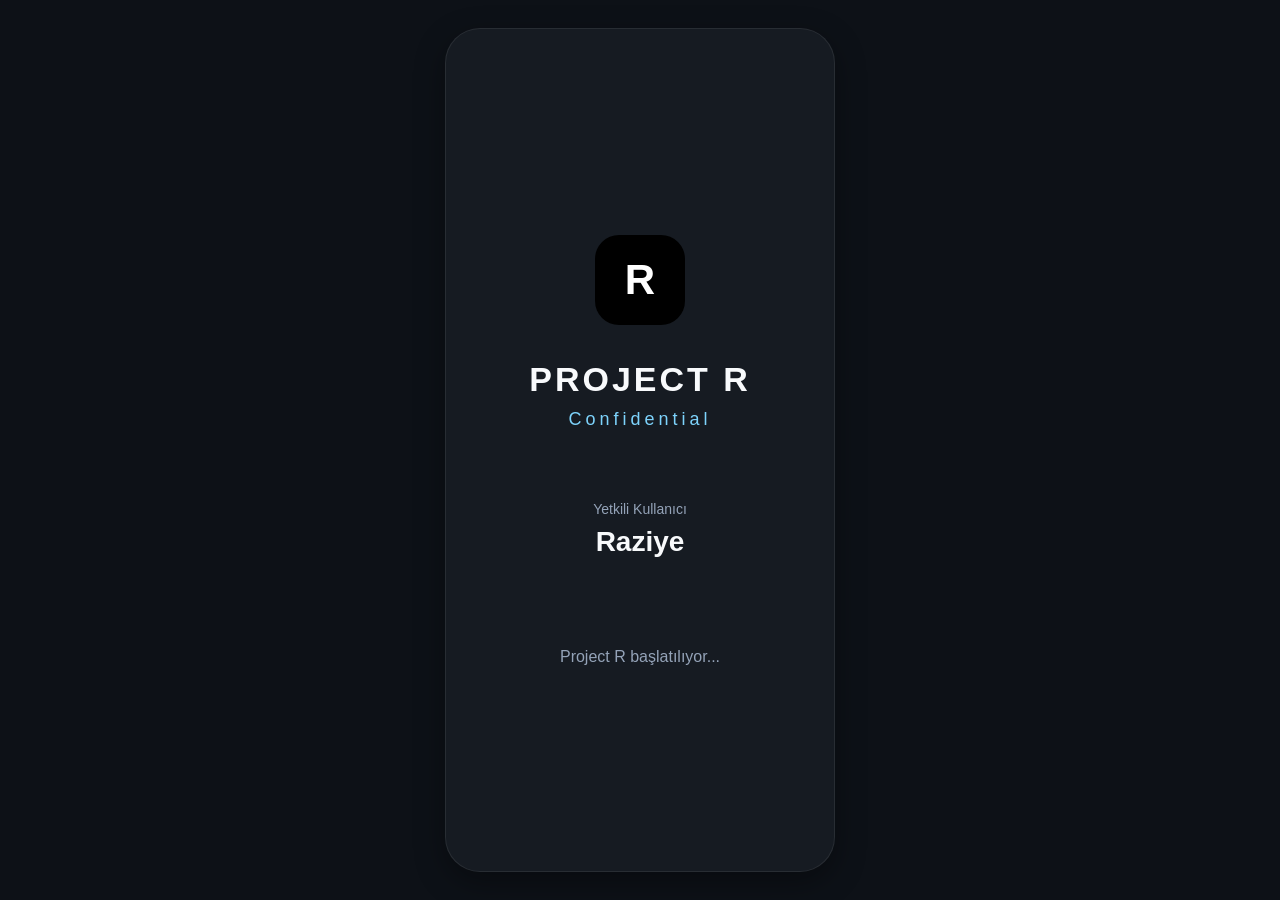
<file: Sprint1/index.html>
<!DOCTYPE html>
<html lang="tr">

<head>

    <meta charset="UTF-8">
    <meta name="viewport" content="width=device-width, initial-scale=1.0">

    <title>Project R</title>

    <link rel="stylesheet" href="style.css">

</head>

<body>

    <div class="app">

        <div class="phone">

            <!-- Splash Screen -->

            <div class="screen" id="splashScreen">

                <div class="splash">

                    <div class="logo">
                        R
                    </div>

                    <h1>PROJECT R</h1>

                    <p class="codename">
                        Confidential
                    </p>

                    <div class="userBox">

                        <span>Yetkili Kullanıcı</span>

                        <h2>Raziye</h2>

                    </div>

                    <div class="loadingText" id="loadingText">

                        Başlatılıyor...

                    </div>

                </div>

            </div>

            <!-- Home Screen -->

            <div class="screen hidden" id="homeScreen">

                <div class="home">

                    <div class="top">

                        <span class="miniTitle">
                            Project R
                        </span>

                        <span class="codeName">
                            Confidential
                        </span>

                    </div>

                    <div class="welcome">

                        <h1 id="greeting">
                            ☀️ Günaydın
                        </h1>

                        <h2>Raziye</h2>

                    </div>

                    <div class="counterCard">

                        ❤️
                        <span id="loveCounter">
                            Hesaplanıyor...
                        </span>

                    </div>

                    <div class="menu">

                        <div class="card" id="chapterCard">

                            <div>

                                <h3>💌 Chapter One</h3>

                                <p>İlk mektubumuz</p>

                            </div>

                            <span>›</span>

                        </div>

                        <div class="card">

                            <div>

                                <h3>📸 Memory Box</h3>

                                <p>Anılarımız</p>

                            </div>

                            <span>›</span>

                        </div>

                        <div class="card">

                            <div>

                                <h3>🎵 Playlist</h3>

                                <p>Bizim şarkılarımız</p>

                            </div>

                            <span>›</span>

                        </div>

                        <div class="card">

                            <div>

                                <h3>⭐ Bucket List</h3>

                                <p>Birlikte yapacaklarımız</p>

                            </div>

                            <span>›</span>

                        </div>

                    </div>

                </div>

            </div>

        </div>

    </div>

    <script src="script.js"></script>

</body>

</html>
</file>
<file: Sprint1/style.css>
/* ==========================================
   PROJECT R
   Codename: Confidential
   Version: 1.0
========================================== */

:root {

    /* Ana Renkler */

    --background: #0D1117;
    --surface: #161B22;
    --primary: #7DD3FC;
    --text: #F8FAFC;
    --text-secondary: #94A3B8;
    --border: rgba(255,255,255,0.08);

    /* Cam Efekti */

    --glass: rgba(255,255,255,0.06);
    --blur: blur(18px);

    /* Yuvarlak Köşeler */

    --radius-small: 12px;
    --radius-medium: 20px;
    --radius-large: 30px;

    /* Gölge */

    --shadow:
        0 10px 30px rgba(0,0,0,.35);

    /* Animasyon */

    --transition: .35s ease;

}
/* RESET */

*{
    margin:0;
    padding:0;
    box-sizing:border-box;
}
body{

    background:var(--background);

    color:var(--text);

    font-family:
    -apple-system,
    BlinkMacSystemFont,
    "Segoe UI",
    sans-serif;

    min-height:100vh;

}
.app{

    width:100%;
    min-height:100vh;

    display:flex;

    justify-content:center;

    align-items:center;

}
.phone{

    width:390px;
    height:844px;

    background:var(--surface);

    border-radius:35px;

    border:1px solid var(--border);

    box-shadow:var(--shadow);

    display:flex;
    justify-content:center;
    align-items:center;

}
/* ==========================================
   SPLASH SCREEN
========================================== */

.splash{

    width:100%;
    height:100%;

    display:flex;
    flex-direction:column;

    justify-content:center;
    align-items:center;

    text-align:center;

    padding:40px;

}

.logo{

    width:90px;
    height:90px;

    border-radius:24px;

    background:#000;

    display:flex;
    justify-content:center;
    align-items:center;

    font-size:42px;
    font-weight:700;

    color:white;

    margin-bottom:35px;

}

.splash h1{

    font-size:34px;

    letter-spacing:3px;

    margin-bottom:10px;

}

.codename{

    color:var(--primary);

    letter-spacing:4px;

    font-size:18px;

}

.userBox{

    margin-top:70px;

}

.userBox span{

    color:var(--text-secondary);

    font-size:14px;

}

.userBox h2{

    margin-top:8px;

    font-size:28px;

    font-weight:600;

}

.loadingText{

    margin-top:90px;

    color:var(--text-secondary);

    font-size:16px;

}
@keyframes breathe{

    0%{

        transform:scale(1);
        box-shadow:0 0 0 rgba(125,211,252,0);

    }

    50%{

        transform:scale(1.06);
        box-shadow:0 0 35px rgba(125,211,252,.18);

    }

    100%{

        transform:scale(1);
        box-shadow:0 0 0 rgba(125,211,252,0);

    }

}

.logo{

    animation:breathe 3s ease-in-out infinite;

}
.loadingText{

    margin-top:90px;

    color:var(--text-secondary);

    font-size:16px;

    animation:fadeText 2s infinite;

}
@keyframes fadeText{

    0%{

        opacity:.35;

    }

    50%{

        opacity:1;

    }

    100%{

        opacity:.35;

    }

}
.screen{

    width:100%;
    height:100%;

}

.hidden{

    display:none;

}

.home{

    width:100%;
    height:100%;

    display:flex;

    flex-direction:column;

    justify-content:center;

    align-items:center;

    text-align:center;

}

.home h1{

    font-size:32px;

}

.home h2{

    margin-top:15px;

    color:var(--primary);

}

.home p{

    margin-top:25px;

    color:var(--text-secondary);

}
.home{

    width:100%;
    height:100%;

    display:flex;
    flex-direction:column;

    padding:50px 28px;

}

.top{

    display:flex;
    flex-direction:column;

    margin-bottom:40px;

}

.miniTitle{

    font-size:28px;
    font-weight:700;

}

.codeName{

    color:var(--primary);

    margin-top:6px;

    letter-spacing:2px;

}
.welcome{

    margin-bottom:30px;

}

.welcome h1{

    font-size:36px;

}

.welcome h2{

    margin-top:10px;

    color:var(--primary);

    font-size:28px;

}
.counterCard{

    background:var(--glass);

    backdrop-filter:var(--blur);

    border:1px solid var(--border);

    border-radius:20px;

    padding:18px;

    margin-bottom:30px;

    font-size:20px;

}
.menu{

    display:flex;

    flex-direction:column;

    gap:18px;

}
.card{

    background:var(--glass);

    backdrop-filter:var(--blur);

    border:1px solid var(--border);

    border-radius:20px;

    padding:20px;

    display:flex;

    justify-content:space-between;

    align-items:center;

    cursor:pointer;

    transition:all .35s ease;

}
.card:hover{

    transform:translateY(-5px);

    border-color:var(--primary);

}
.card h3{

    margin-bottom:8px;

    font-size:22px;

}

.card p{

    color:var(--text-secondary);

}
.card{

    opacity:0;

    transform:translateY(25px);

}
.card.show{

    opacity:1;

    transform:translateY(0);

    transition:
        opacity .5s ease,
        transform .5s ease;

}
.card:active{

    transform:scale(.97);

}
</file>
